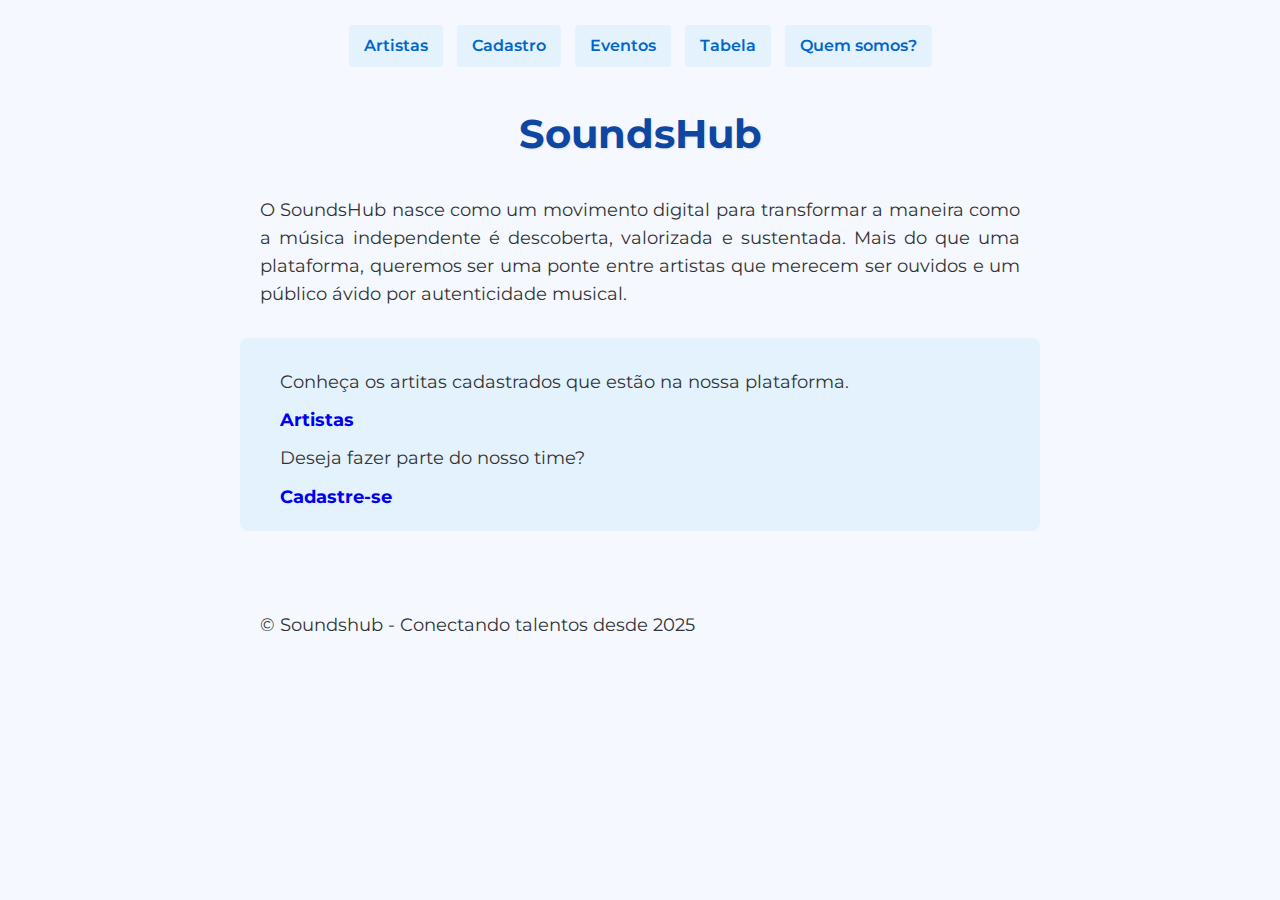
<file: index.html>
<!DOCTYPE html>
<html lang="PT-br">

<head>
    <meta charset="UTF-8">
    <meta name="viewport" content="width=device-width, initial-scale=1.0">
    <link rel="stylesheet" href="/assets/css/index.css">
    <title>SoundsHub</title>
</head>

<body>
    <div class="nav-simples">
        <a href="/assets/paginas/artistas.html">Artistas</a>
        <a href="/assets/paginas/formulario.html">Cadastro</a>
        <a href="/assets/paginas/lista.html">Eventos</a>
        <a href="/assets/paginas/tabela.html">Tabela</a>
        <a href="/assets/paginas/quemsomos.html">Quem somos?</a>
    </div>
    <h1>SoundsHub</h1>

    <p>
        O SoundsHub nasce como um movimento digital para
        transformar a maneira como a música independente é
        descoberta, valorizada e sustentada. Mais do que uma
        plataforma, queremos ser uma ponte entre artistas
        que merecem ser ouvidos e um público ávido por autenticidade musical.
    </p>
    <div id="conheca">
        <p>Conheça os artitas cadastrados que estão na nossa plataforma.</p><a
            href="/assets/paginas/artistas.html">Artistas</a>
        <p>Deseja fazer parte do nosso time?</p><a href="/assets/paginas/formulario.html">Cadastre-se</a>
    </div>



    <footer id="rodape">
        <p>&copy; Soundshub - Conectando talentos desde 2025</p>
    </footer>
</body>

</html>
</file>
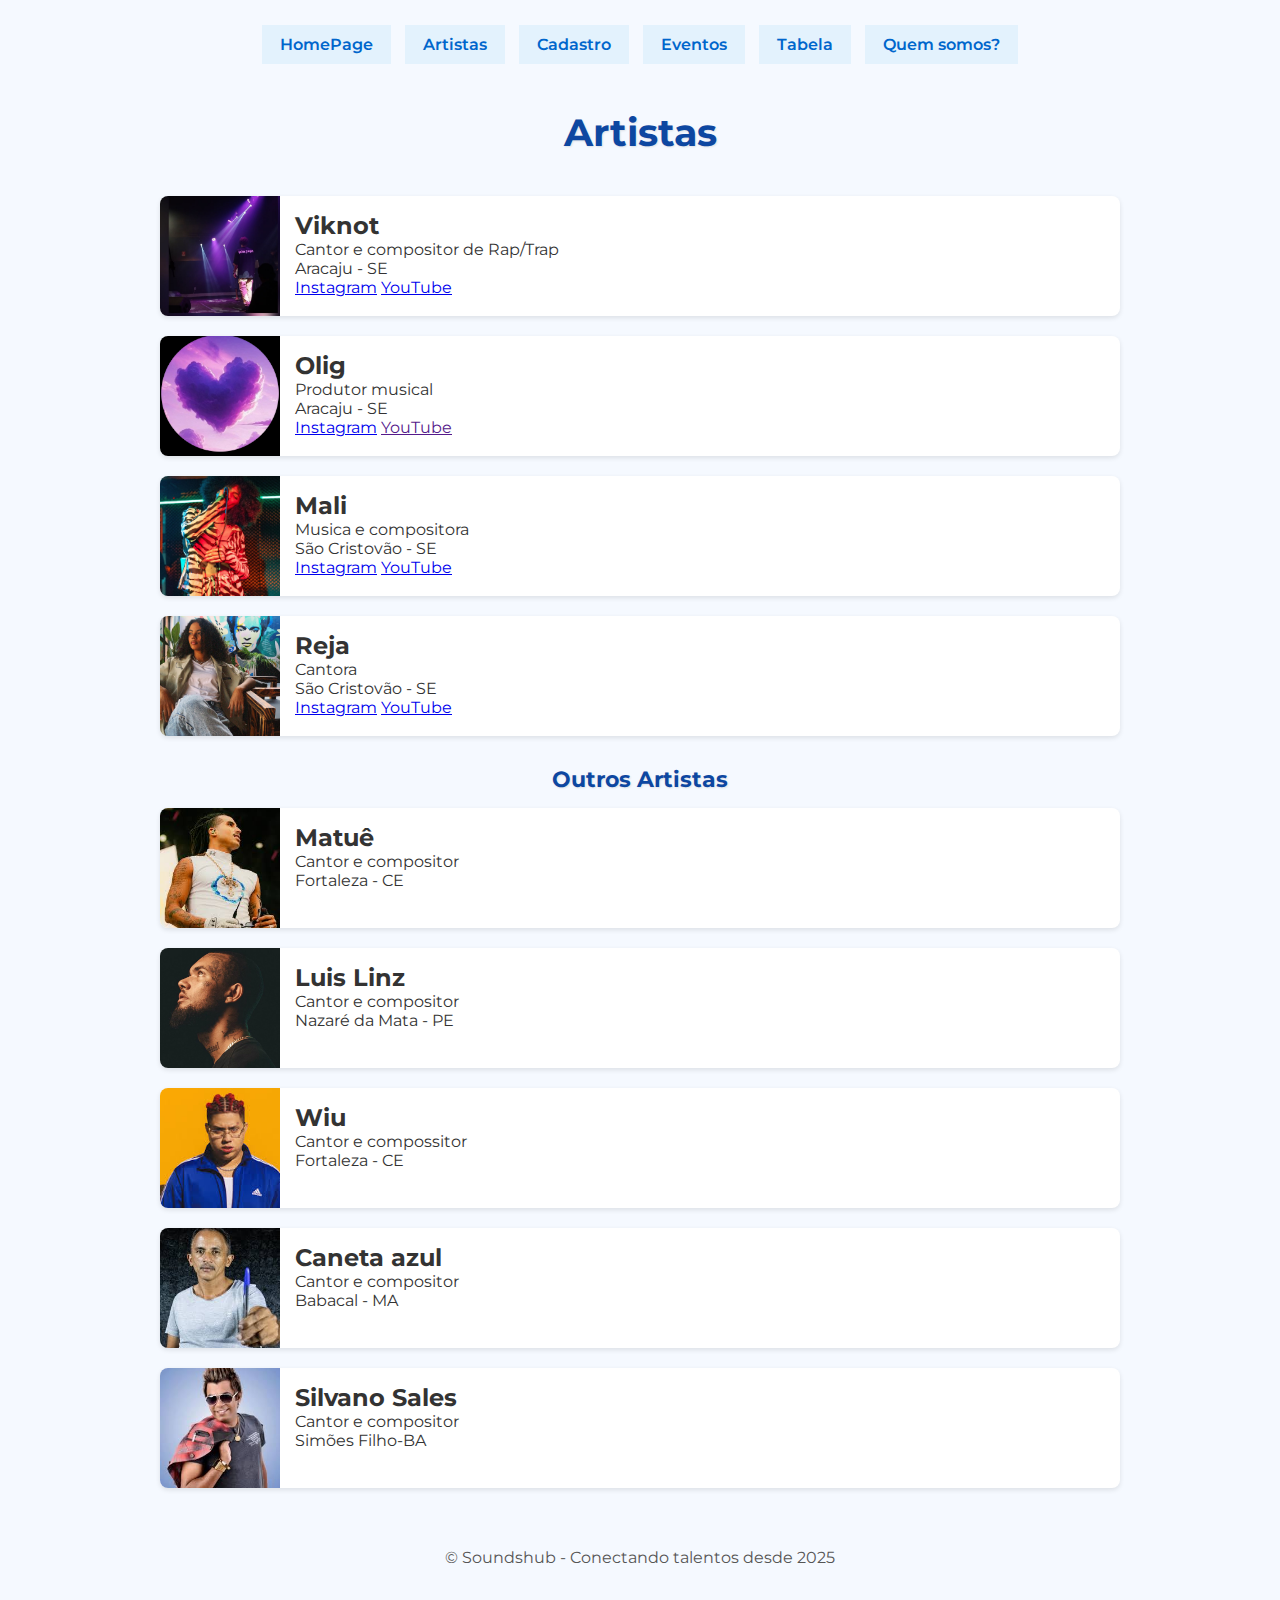
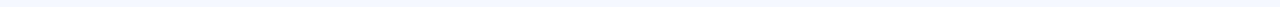
<file: assets/paginas/artistas.html>
<!DOCTYPE html>
<html lang="PT-br">

<head>
    <meta charset="UTF-8">
    <meta name="viewport" content="width=device-width, initial-scale=1.0">
    <link rel="stylesheet" href="/assets/css/artistas.css">
    <title>Artistas</title>
</head>

<body>
    <div class="nav-simples">
        <a href="/index.html">HomePage</a>
        <a href="/assets/paginas/artistas.html">Artistas</a>
        <a href="/assets/paginas/formulario.html">Cadastro</a>
        <a href="/assets/paginas/lista.html">Eventos</a>
        <a href="/assets/paginas/tabela.html">Tabela</a>
        <a href="/assets/paginas/quemsomos.html">Quem somos?</a>
    </div>

    <h1 class="titulo-simples">Artistas</h1>


    <div class="artista-simples">
        <img src="/assets/img/vitu.png" alt="Viknot" class="artista-img">
        <div class="artista-info">
            <h2>Viknot</h2>
            <p>Cantor e compositor de Rap/Trap</p>
            <p>Aracaju - SE</p>
            <div class="artista-links">
                <a href="https://instagram.com/viknot_mc" target="_blank">Instagram</a>
                <a href="https://youtube.com/viknot" target="_blank">YouTube</a>
            </div>
        </div>
    </div>


    <div class="artista-simples">
        <img src="/assets/img/olig.png" alt="Olig" class="artista-img">
        <div class="artista-info">
            <h2>Olig</h2>
            <p>Produtor musical</p>
            <p>Aracaju - SE</p>
            <div class="artista-links">
                <a href="https://instagram.com/olignobeat" target="_blank">Instagram</a>
                <a href="" target="_blank">YouTube</a>
            </div>
        </div>
    </div>

    <div class="artista-simples">
        <img src="/assets/img/mali.png" alt="mali" class="artista-img">
        <div class="artista-info">
            <h2>Mali</h2>
            <p>Musica e compositora</p>
            <p>São Cristovão - SE</p>
            <div class="artista-links">
                <a href="https://www.instagram.com/malinavoz?utm_source=ig_web_button_share_sheet&igsh=ZDNlZDc0MzIxNw==" target="_blank">Instagram</a>
                <a href="https://youtu.be/gdh9nEm6350" target="_blank">YouTube</a>
            </div>
        </div>
    </div>

    <div class="artista-simples">
        <img src="/assets/img/reja.png" alt="reja" class="artista-img">
        <div class="artista-info">
            <h2>Reja</h2>
            <p>Cantora</p>
            <p>São Cristovão - SE</p>
            <div class="artista-links">
                <a href="https://www.instagram.com/power.reja?utm_source=ig_web_button_share_sheet&igsh=ZDNlZDc0MzIxNw==" target="_blank">Instagram</a>
                <a href="https://youtu.be/Q1SZ_jCJTKo?si=re_bZo4qXrGYeT30" target="_blank">YouTube</a>
            </div>
        </div>
    </div>

    <h2 class="titulo-simples" style="font-size:22px;margin:30px 0 15px;">Outros Artistas</h2>

    <div class="artista-grid">
        <div class="artista-card">
            <img src="/assets/img/tue.jpg" alt="Magma">
            <div class="artista-info">
                <h2>Matuê</h2>
                <p>Cantor e compositor</p>
                <p>Fortaleza - CE</p>
            </div>
        </div>
        <div class="artista-card">
            <img src="/assets/img/luislinz.jpg" alt="Luis Linz">
            <div class="artista-info">
                <h2>Luis Linz</h2>
                <p>Cantor e compositor</p>
                <p>Nazaré da Mata - PE</p>
            </div>
        </div>
        <div class="artista-card">
            <img src="/assets/img/hotwiu.jpg" alt="Muxu">
            <div class="artista-info">
                <h2>Wiu</h2>
                <p>Cantor e compossitor </p>
                <p>Fortaleza - CE</p>
            </div>
        </div>
        <div class="artista-card">
            <img src="/assets/img/manoel gomes.jpg" alt="Caneta Azul">
            <div class="artista-info">
                <h2>Caneta azul</h2>
                <p>Cantor e compositor</p>
                <p>Babacal - MA</p>
            </div>
        </div>
        <div class="artista-card">
            <img src="/assets/img/silvano sales.jpg" alt="Silvano Sales">
            <div class="artista-info">
                <h2>Silvano Sales</h2>
                <p>Cantor e compositor</p>
                <p>Simões Filho-BA</p>
            </div>
        </div>

    </div>
    <audio hidden autoplay loop src="/assets/audio/Matuê - 04AM.mp3"></audio>

    <div id="rodape">
        <footer>&copy; Soundshub - Conectando talentos desde 2025</footer>
      </div>
</body>

</html>
</file>
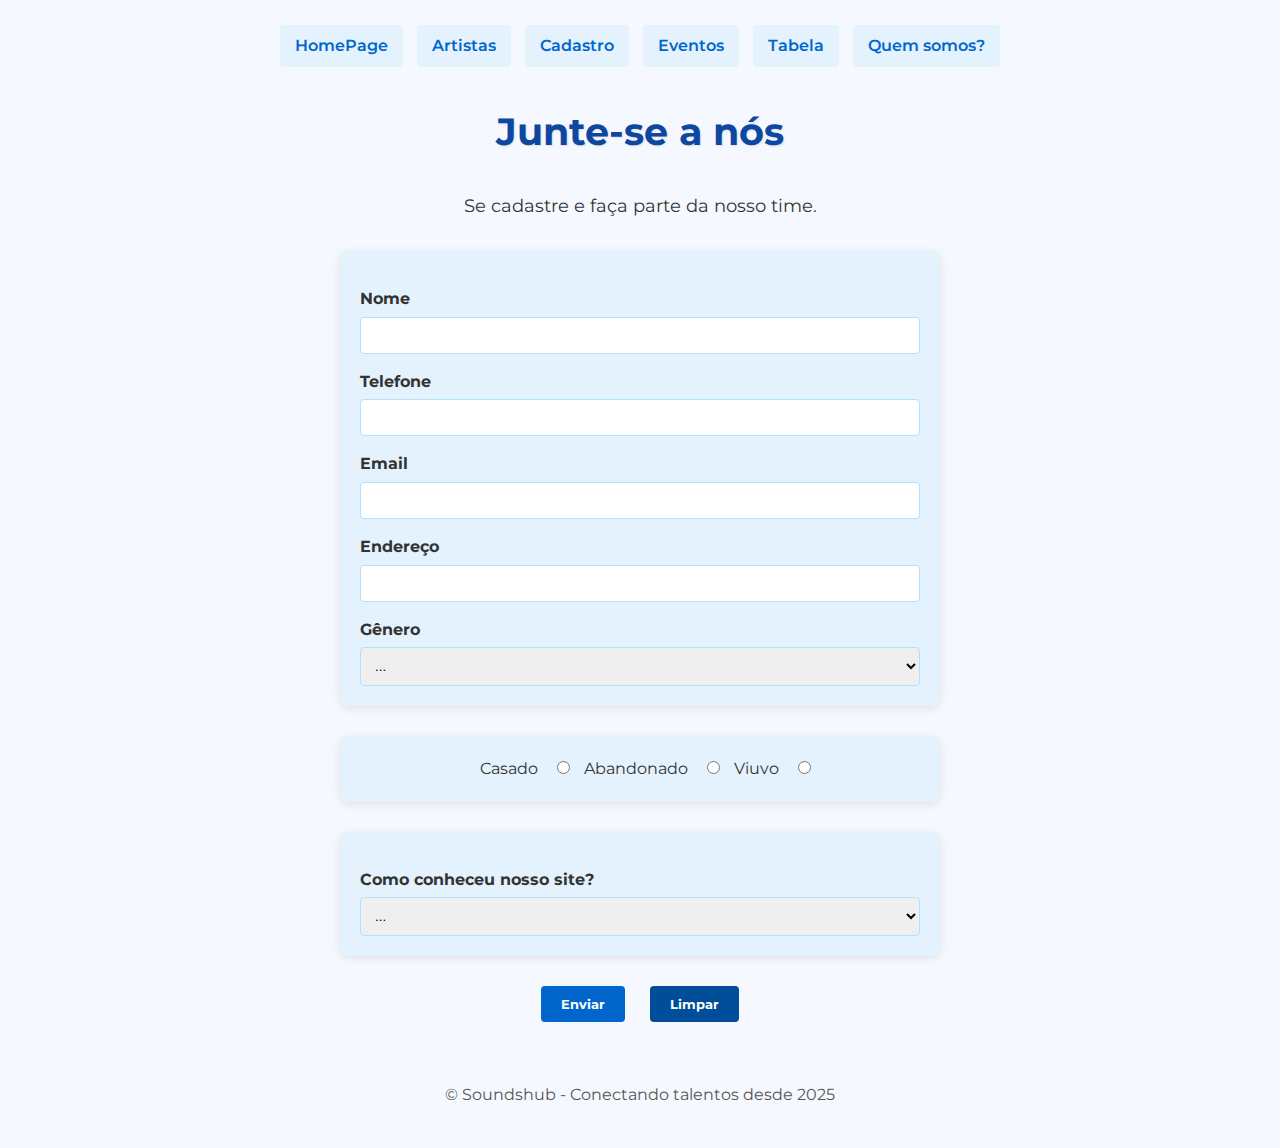
<file: assets/paginas/formulario.html>
<!DOCTYPE html>
<html lang="PT-br">

<head>
    <meta charset="UTF-8">
    <meta name="viewport" content="width=device-width, initial-scale=1.0">
    <link rel="stylesheet" href="/assets/css/formula.css">
    <title>Cadastro</title>
</head>

<body>
    <div class="nav-simples">
        <a href="/index.html">HomePage</a>
        <a href="/assets/paginas/artistas.html">Artistas</a>
        <a href="/assets/paginas/formulario.html">Cadastro</a>
        <a href="/assets/paginas/lista.html">Eventos</a>
        <a href="/assets/paginas/tabela.html">Tabela</a>
        <a href="/assets/paginas/quemsomos.html">Quem somos?</a>
    </div>
    <h1>Junte-se a nós</h1>

    <p>Se cadastre e faça parte da nosso time.</p>
    <div id="furmu">
        <label for="">Nome</label>
        <input type="text" name="cliente" id="cliente">
        <label for="">Telefone</label>
        <input type="number" name="telefone" id="telefone">
        <label for="">Email</label>
        <input type="email" name="email" id="email">
        <label for="">Endereço</label>
        <input type="endereco" name="endereco" id="endereco">
        <label for="genero">Gênero</label>
        <select name="" id="">
            <option value="">...</option>
            <option value="">Feminino</option>
            <option value="">Masculino</option>
            <option value="">Outros...</option>
        </select>
    </div>

    <div id="checkbox">
        <label for="">Casado</label>
        <input type="radio" value="Casado" name="estado">
        <label for="">Abandonado</label>
        <input type="radio" value="Abandonado" name="estado">
        <label for="">Viuvo</label>
        <input type="radio" value="Viuvo" name="estado">
    </div>

    <div id="conheca">
        <label for="">Como conheceu nosso site?</label>
        <select name="" id="">
            <option value="">...</option>
            <option value="">WhatsApp</option>
            <option value="">Instagram</option>
            <option value="">Por amigos</option>
        </select>
    </div>
    <div id="butao">
        <p>
            <button value="enviar" name="enviar">Enviar</button>
            <input type="button" value="Limpar">
    </div>


    <div id="rodape">
        <footer>&copy; Soundshub - Conectando talentos desde 2025</footer>
      </div>
</body>

</html>
</file>
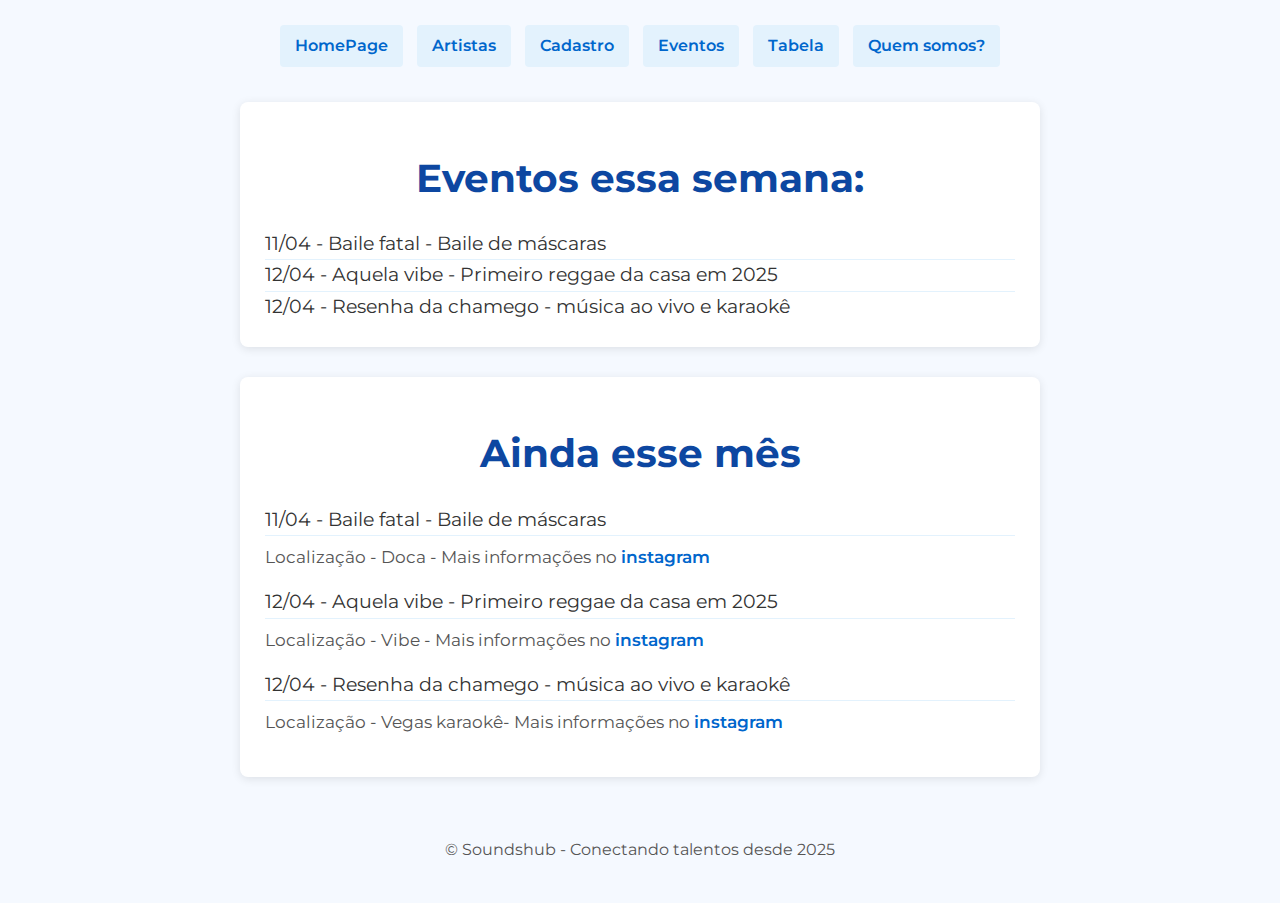
<file: assets/paginas/lista.html>
<!DOCTYPE html>
<html lang="PT-br">

<head>
    <meta charset="UTF-8">
    <meta name="viewport" content="width=device-width, initial-scale=1.0">
    <link rel="stylesheet" href="/assets/css/lista.css">
    <title>Eventos</title>
</head>

<body>
    <div class="nav-simples">
        <a href="/index.html">HomePage</a>
        <a href="/assets/paginas/artistas.html">Artistas</a>
        <a href="/assets/paginas/formulario.html">Cadastro</a>
        <a href="/assets/paginas/lista.html">Eventos</a>
        <a href="/assets/paginas/tabela.html">Tabela</a>
        <a href="/assets/paginas/quemsomos.html">Quem somos?</a>
    </div>

    <div class="semana">
        <h1>Eventos essa semana:</h1>
        <ul>
            <li>11/04 - Baile fatal - Baile de máscaras</li>
            <li>12/04 - Aquela vibe - Primeiro reggae da casa em 2025</li>
            <li>12/04 - Resenha da chamego - música ao vivo e karaokê</li>
        </ul>
    </div>

    <div class="mes">
        <h1>Ainda esse mês</h1>
        <ul>
            <li>11/04 - Baile fatal - Baile de máscaras</li>
            <p>Localização - Doca - Mais informações no <a
                    href="https://www.instagram.com/p/DIC0YSiSoQf/?utm_source=ig_web_copy_link&igsh=MzRlODBiNWFlZA=="
                    target="_blank">instagram</a></p>
            <li>12/04 - Aquela vibe - Primeiro reggae da casa em 2025</li>
            <p>Localização - Vibe - Mais informações no <a
                    href="https://www.instagram.com/reel/DHqPtzqOGLL/?utm_source=ig_web_copy_link&igsh=MzRlODBiNWFlZA==">instagram</a>
            </p>
            <li>12/04 - Resenha da chamego - música ao vivo e karaokê</li>
            <p>Localização - Vegas karaokê- Mais informações no <a
                    href="https://www.instagram.com/p/DH9zdNgtAyR/?utm_source=ig_web_copy_link&igsh=MzRlODBiNWFlZA=="
                    target="_blank">instagram</a></p>
        </ul>
    </div> 

    <div id="rodape">
        <footer>&copy; Soundshub - Conectando talentos desde 2025</footer>
    </div>
</body>

</html>
</file>
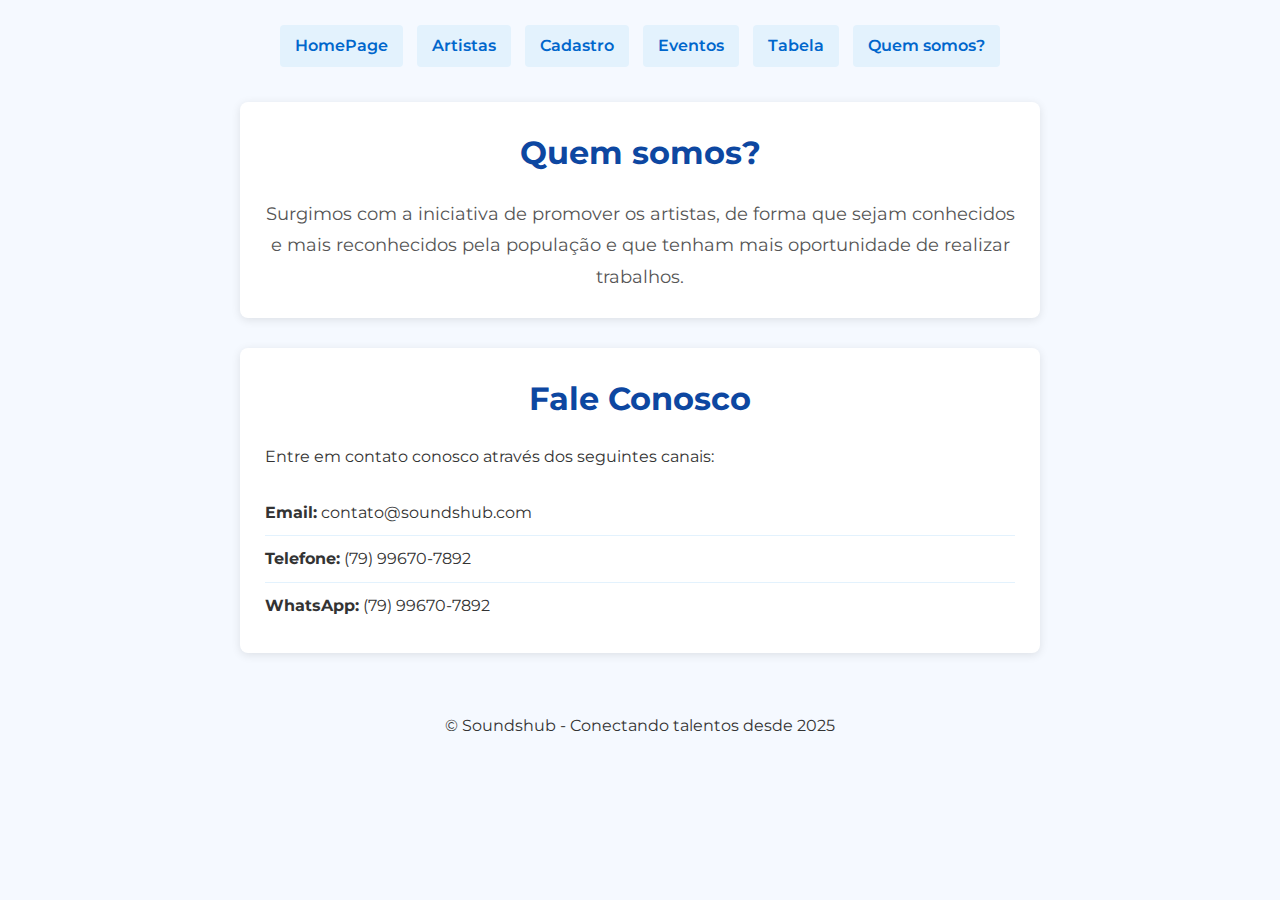
<file: assets/paginas/quemsomos.html>
<!DOCTYPE html>
<html lang="PT-br">
<head>
    <meta charset="UTF-8">
    <meta name="viewport" content="width=device-width, initial-scale=1.0">
    <link rel="stylesheet" href="/assets/css/quemsomos.css">
    <title>SoundsHub - Quem Somos e Fale Conosco</title>
</head>
<body>
    <div class="nav-simples">
        <a href="/index.html">HomePage</a>
        <a href="/assets/paginas/artistas.html">Artistas</a>
        <a href="/assets/paginas/formulario.html">Cadastro</a>
        <a href="/assets/paginas/lista.html">Eventos</a>
        <a href="/assets/paginas/tabela.html">Tabela</a>
        <a href="/assets/paginas/quemsomos.html">Quem somos?</a>
    </div>

    <div class="conteudo-principal">
        <section class="secao">
            <h1>Quem somos?</h1>
            <p class="texto-descritivo">
                Surgimos com a iniciativa de promover os artistas,
                de forma que sejam conhecidos e mais reconhecidos pela população e que
                tenham mais oportunidade de realizar trabalhos.
            </p>
        </section>

        <section class="secao">
            <h1>Fale Conosco</h1>
            <p>Entre em contato conosco através dos seguintes canais:</p>
            
            <div class="contato-info">
                <ul>
                    <li><strong>Email:</strong> contato@soundshub.com</li>
                    <li><strong>Telefone:</strong> (79) 99670-7892</li>
                    <li><strong>WhatsApp:</strong> (79) 99670-7892</li>
                </ul>
            </div>
        </section>
    </div>

    <footer id="rodape">
        <p>&copy; Soundshub - Conectando talentos desde 2025</p>
    </footer>
</body>
</html>
</file>
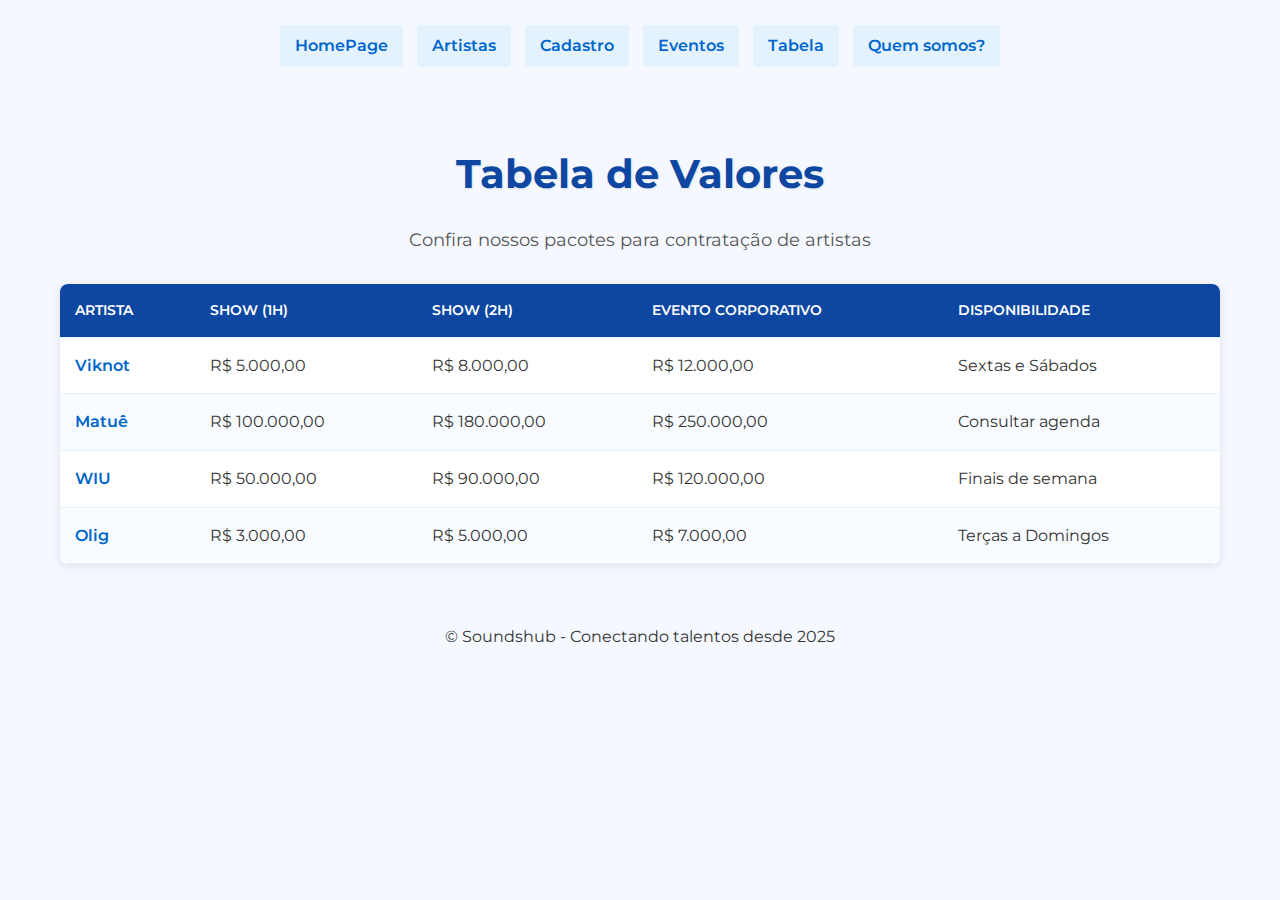
<file: assets/paginas/tabela.html>
<!DOCTYPE html>
<html lang="PT-br">
<head>
    <meta charset="UTF-8">
    <meta name="viewport" content="width=device-width, initial-scale=1.0">
    <link rel="stylesheet" href="/assets/css/tabela.css">
    <title>Tabela de Valores - Soundshub</title>
</head>

<body>
    <div class="nav-simples">
        <a href="/index.html">HomePage</a>
        <a href="/assets/paginas/artistas.html">Artistas</a>
        <a href="/assets/paginas/formulario.html">Cadastro</a>
        <a href="/assets/paginas/lista.html">Eventos</a>
        <a href="/assets/paginas/tabela.html">Tabela</a>
        <a href="/assets/paginas/quemsomos.html">Quem somos?</a>
    </div>

    <main class="container-tabela">
        <h1>Tabela de Valores</h1>
        <p class="subtitulo">Confira nossos pacotes para contratação de artistas</p>
        
        <div class="tabela-wrapper">
            <table class="tabela-precos">
                <thead>
                    <tr>
                        <th>Artista</th>
                        <th>Show (1h)</th>
                        <th>Show (2h)</th>
                        <th>Evento Corporativo</th>
                        <th>Disponibilidade</th>
                    </tr>
                </thead>
                <tbody>
                    <tr>
                        <td class="nome-artista">Viknot</td>
                        <td>R$ 5.000,00</td>
                        <td>R$ 8.000,00</td>
                        <td>R$ 12.000,00</td>
                        <td>Sextas e Sábados</td>
                    </tr>
                    <tr>
                        <td class="nome-artista">Matuê</td>
                        <td>R$ 100.000,00</td>
                        <td>R$ 180.000,00</td>
                        <td>R$ 250.000,00</td>
                        <td>Consultar agenda</td>
                    </tr>
                    <tr>
                        <td class="nome-artista">WIU</td>
                        <td>R$ 50.000,00</td>
                        <td>R$ 90.000,00</td>
                        <td>R$ 120.000,00</td>
                        <td>Finais de semana</td>
                    </tr>
                    <tr>
                        <td class="nome-artista">Olig</td>
                        <td>R$ 3.000,00</td>
                        <td>R$ 5.000,00</td>
                        <td>R$ 7.000,00</td>
                        <td>Terças a Domingos</td>
                    </tr>
                </tbody>
            </table>
        </div>
    <footer id="rodape">
        <p>&copy; Soundshub - Conectando talentos desde 2025</p>
    </footer>
</body>
</html>
</file>
<file: assets/css/index.css>
@import url('https://fonts.googleapis.com/css2?family=Montserrat:wght@400;600;700&display=swap');
*{
margin: o;
padding: 0;
box-sizing: border-box;
}
.nav-simples {
    text-align: center;
    margin-bottom: 30px;
}
.nav-simples a {
    display: inline-block;
    margin: 5px;
    padding: 8px 15px;
    background: #e3f2fd;
    color: #0066cc;
    text-decoration: none;
    font-weight: 600;
    border-radius: 4px;
}
body {
    font-family: 'Montserrat', sans-serif;
    line-height: 1.6;
    margin: 0;
    padding: 20px;
    background-color: #f5f9ff;
    color: #333;
}

h1 {
    color: #0d47a1;
    text-align: center;
    margin: 30px 0;
    font-size: 2.5em;
    text-shadow: 1px 1px 2px rgba(0,0,0,0.1);
    clear: both; 
}
p {
    max-width: 800px;
    margin: 20px auto;
    padding: 0 20px;
    text-align: justify;
    font-size: 1.1em;
}
#conheca {
    background-color: #e3f2fd;
    padding: 20px;
    margin: 30px auto;
    max-width: 800px;
    border-radius: 8px;
}
#conheca p {
    margin: 10px 0;
}
#conheca a {
    text-decoration: none;
    font-weight: bold;
    max-width: 800px;
    margin: 20px auto;
    padding: 0 20px;
    text-align: justify;
    font-size: 1.1em;
}
#rodape {
    text-align: center;
    padding: 20px;
    margin-top: 40px;
    width: 100%;
  }
  
  #rodape footer {
    color: #555;
  }
</file>
<file: assets/css/artistas.css>
@import url('https://fonts.googleapis.com/css2?family=Montserrat:wght@400;600&display=swap');
*{
    margin: 0%;
    padding: 0%;
    box-sizing: border-box;
}
body{
    font-family: 'Montserrat', sans-serif;
    background-color: #f5f9ff;
    color: #333;
    max-width: 1000px;
    margin: 0 auto;
    padding: 20px;
}
.nav-simples{
    text-align: center;
    margin-bottom: 30px;
}
.nav-simples a {
    display: inline-block;
    margin: 5px;
    padding: 10px 18px;
    background: #e3f2fd;
    color: #0066cc;
    font-weight: 600;
    border: 4px;
    text-decoration: none;
}
.titulo-simples{
    color: #0d47a1;
    text-align: center;
    margin: 40px 0;
    font-size: 38px;
    text-shadow: 1px 1px 2px rgba(0, 0, 0, 0.1); /*pra deixar uma sobrinha no texto*/
    clear: both;
}
.artista-simples{
    display: flex;
    background: white;
    margin-bottom: 20px;
    border-radius: 8px;
    overflow: hidden;
    box-shadow: 0 2px 5px rgba(0, 0, 0, 0.1);
}
.artista-img{
    width: 120px;/*meche na largura da img e o de baixo mexe na altura*/
    height: 120px;
    object-fit: cover; /*ajusta para a imagem prencher o espaço curti*/
}
.artista-info{
    padding: 15px;
    flex: 1;
}
.artista-card img{
    width: 120px;/*meche na largura da img e o de baixo mexe na altura*/
    height: 120px;
    object-fit: cover;/*ajusta para a imagem prencher o espaço curti*/
}
.artista-card {
    display: flex;
    background: white;
    margin-bottom: 20px;
    border-radius: 8px;
    overflow: hidden;
    box-shadow: 0 2px 5px rgba(0, 0, 0, 0.1);
}
#rodape {
    text-align: center;
    padding: 20px;
    margin-top: 40px;
    width: 100%;
  }
  
  #rodape footer {
    color: #555;
  }
</file>
<file: assets/css/formula.css>
@import url('https://fonts.googleapis.com/css2?family=Montserrat:wght@400;600;700&display=swap');
*{
    margin: 0;
    padding: 0;
    box-sizing: border-box;
    }
/*pra mudar tudu*/
body{
    font-family: 'montserrat', sans-serif;
    line-height: 1.6;
    margin: 0;
    padding: 20px;
    background-color: #f5f9ff;
    color: #333;
}
.nav-simples {
    text-align: center;
    margin-bottom: 30px;
}
.nav-simples a {
    display: inline-block;
    margin: 5px;
    padding: 8px 15px;
    background: #e3f2fd;
    color: #0066cc;
    text-decoration: none;
    font-weight: 600;
    border-radius: 4px;
}
h1{
    color: #0d47a1;
    text-align: center;
    margin: 30px 0;
    font-size: 38px;
    text-shadow: 1px 1px 2px rgba(0, 0, 0, 0.1); /*pra deixar uma sobrinha no texto*/
    clear: both;
}
p{
    max-width: 800px;/*finalmente descobri como limitar o bendito texto*/
    margin: 20px auto;
    padding: 0 20px;
    text-align: center;
    font-size: 18px;
}
#furmu, #checkbox,#conheca{ /*pra mexer nos iconis de casado ou n*/
    max-width: 600px; /*max, margin, paddin, fazem a caixa dps é so mudar a cor do fundo*/
    margin: 30px auto;
    padding: 20px;
    background-color: #e3f2fd;
    border-radius: 8px;
    box-shadow: 0 2px 10px rgba(0, 0, 0, 0.1);/*faz uma sombrina na box*/
}
label{/*mcher no formulario*/
    display: block;
    margin: 15px 0 5px 0;
    font-weight: bold; /*escurecer a letra*/
}
input[type="text"],/*pra mecher nas caixas de texto*/
input[type="number"],
input[type="email"],
input[type="endereco"],
select{
width: 100%;
padding: 10px;
border: 1px solid #b3e0ff;
border-radius: 4px;
font-family: 'Monteserrat', sans-serif;
box-sizing: border-box;
}
#checkbox{
    text-align: center;
}
#checkbox label{
    display: inline-block; /*alinha os iconis*/
    margin: 0 15px 0 10px;
    font-weight: normal;
}
#butao{
    text-align: center;
    margin: 30px auto;
}
button,input[type="button"]{
    padding: 10px 20px;
    margin: 0 10px;
    background-color: #0066cc;
    color: white;
    border: none;
    border-radius: 4px;
    cursor: pointer;
    font-family: 'Montserrat', sans-serif;
    font-weight: bold;
}
button:hover, input[type="button"]{
    background-color: #004d99;
}
#rodape {
    text-align: center;
    padding: 20px;
    margin-top: 40px;
    width: 100%;
  }
  
  #rodape footer {
    color: #555;
  }
</file>
<file: assets/css/lista.css>
@import url('https://fonts.googleapis.com/css2?family=Montserrat:wght@400;600;700&display=swap');
*{
    margin: 0;
    padding: 0;
    box-sizing: border-box;
}
body{
    font-family: 'Montserrat', sans-serif;
    line-height: 1.6;
    background-color: #f5f9ff;
    color: #333;
    padding: 20px;
}
.nav-simples {
    text-align: center;
    margin-bottom: 30px;
}
.nav-simples a {
    display: inline-block; /*deixa alinhar os link*/
    margin: 5px;
    padding: 8px 15px; /*espaço interno e espaco externo*/
    background: #e3f2fd;
    color: #0066cc;
    text-decoration: none; /*essa desgraça tira a linha do link*/
    font-weight: 600;
    border-radius: 4px;
}
h1{
    color: #0d47a1;
    text-align: center;
    margin: 20px 0 ;
    font-size: 39px;
}
.semana, .mes{
    background-color: white;
    padding: 25px;
    margin: 30px auto;
    max-width: 800px;
    border-radius: 8px;
    box-shadow: 0 2px 10px rgba(0, 0, 0, 0.1);
}
ul{
    list-style-type:none;/*tira os pontinhos da lista*/
    margin-top: 20px;
}
li{
    padding: 12px, 0;
    border-bottom: 1px solid #e3f2fd;
    font-size: 19px; 
}
li:last-child{
    border-bottom: none;
}
p{
    margin: 8px 0 16px;
    color: #555;
    font-size: 17px;
}
a{
    color: #0066cc;
    text-decoration: none;
    font-weight: 600;
}
a:hover{
    text-decoration: underline;
}
#rodape {
    text-align: center;
    padding: 20px;
    margin-top: 40px;
    width: 100%;
  }
  
#rodape footer {
    color: #555;
  }
</file>
<file: assets/css/quemsomos.css>
@import url('https://fonts.googleapis.com/css2?family=Montserrat:wght@400;600;700&display=swap');

* {
    margin: 0;
    padding: 0;
    box-sizing: border-box;
}

body {
    font-family: 'Montserrat', sans-serif;
    line-height: 1.6;
    background-color: #f5f9ff;
    color: #333;
    padding: 20px;
}

.nav-simples {
    text-align: center;
    margin-bottom: 30px;
}

.nav-simples a {
    display: inline-block;
    margin: 5px;
    padding: 8px 15px;
    background: #e3f2fd;
    color: #0066cc;
    text-decoration: none;
    font-weight: 600;
    border-radius: 4px;
}

.nav-simples a.ativo {
    background-color: #0d47a1;
    color: white;
}

.conteudo-principal {
    max-width: 800px;
    margin: 0 auto;
}

.secao {
    background-color: white;
    padding: 25px;
    margin-bottom: 30px;
    border-radius: 8px;
    box-shadow: 0 2px 10px rgba(0, 0, 0, 0.1);
}

h1 {
    color: #0d47a1;
    text-align: center;
    margin-bottom: 20px;
    font-size: 2em;
}

.texto-descritivo {
    text-align: center;
    color: #555;
    font-size: 1.1em;
    line-height: 1.8;
}

.contato-info {
    margin-top: 20px;
}

.contato-info ul {
    list-style-type: none;
}

.contato-info li {
    padding: 10px 0;
    border-bottom: 1px solid #e3f2fd;
    font-size: 1em;
}

.contato-info li:last-child {
    border-bottom: none;
}
#rodape {
    text-align: center;
    padding: 20px;
    margin-top: 40px;
    width: 100%;
  }
  
#rodape footer {
    color: #555;
  }
</file>
<file: assets/css/tabela.css>
@import url('https://fonts.googleapis.com/css2?family=Montserrat:wght@400;600;700&display=swap');

* {
    margin: 0;
    padding: 0;
    box-sizing: border-box;
}

body {
    font-family: 'Montserrat', sans-serif;
    line-height: 1.6;
    background-color: #f5f9ff;
    color: #333;
    padding: 20px;
}

.nav-simples {
    text-align: center;
    margin-bottom: 30px;
}

.nav-simples a {
    display: inline-block;
    margin: 5px;
    padding: 8px 15px;
    background: #e3f2fd;
    color: #0066cc;
    text-decoration: none;
    font-weight: 600;
    border-radius: 4px;
}

.nav-simples a.ativo {
    background-color: #0d47a1;
    color: white;
}

.container-tabela {
    max-width: 1200px;
    margin: 0 auto;
    padding: 20px;
}

h1 {
    color: #0d47a1;
    text-align: center;
    margin: 20px 0;
    font-size: 2.5em;
    text-shadow: 1px 1px 2px rgba(0,0,0,0.1);
}

.subtitulo {
    text-align: center;
    color: #555;
    margin-bottom: 30px;
    font-size: 1.1em;
}

.tabela-wrapper {
    overflow-x: auto;
    margin: 30px 0;
    box-shadow: 0 2px 10px rgba(0, 0, 0, 0.1);
    border-radius: 8px;
}

.tabela-precos {
    width: 100%;
    border-collapse: collapse;
    background-color: white;
}

.tabela-precos th, 
.tabela-precos td {
    padding: 15px;
    text-align: left;
    border-bottom: 1px solid #e3f2fd;
}

.tabela-precos th {
    background-color: #0d47a1;
    color: white;
    font-weight: 600;
    text-transform: uppercase;
    font-size: 0.9em;
}

.tabela-precos tr:nth-child(even) {
    background-color: #f8fbff;
}

.tabela-precos tr:hover {
    background-color: #e3f2fd;
}

.nome-artista {
    font-weight: 600;
    color: #0066cc;
}

#rodape {
    text-align: center;
    padding: 20px;
    margin-top: 40px;
    width: 100%;
  }
  
  #rodape footer {
    color: #555;
  }
</file>
